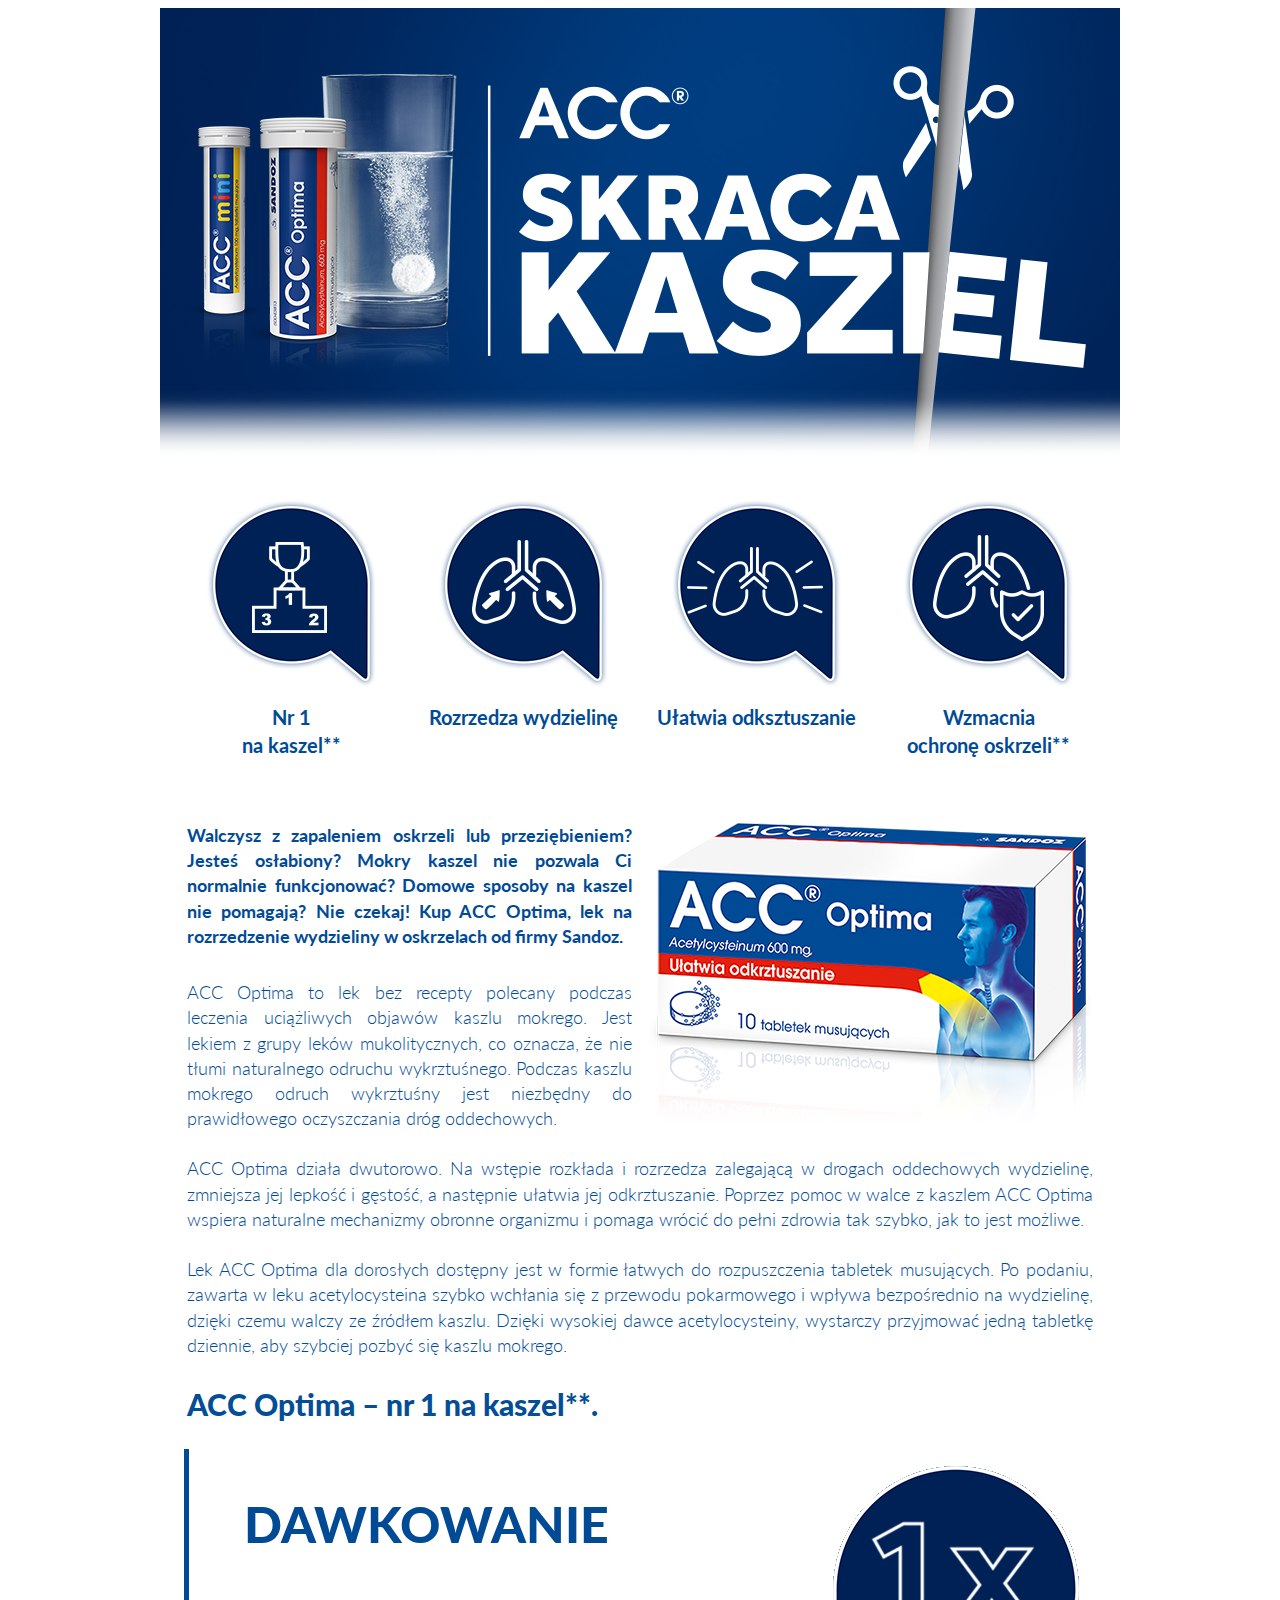
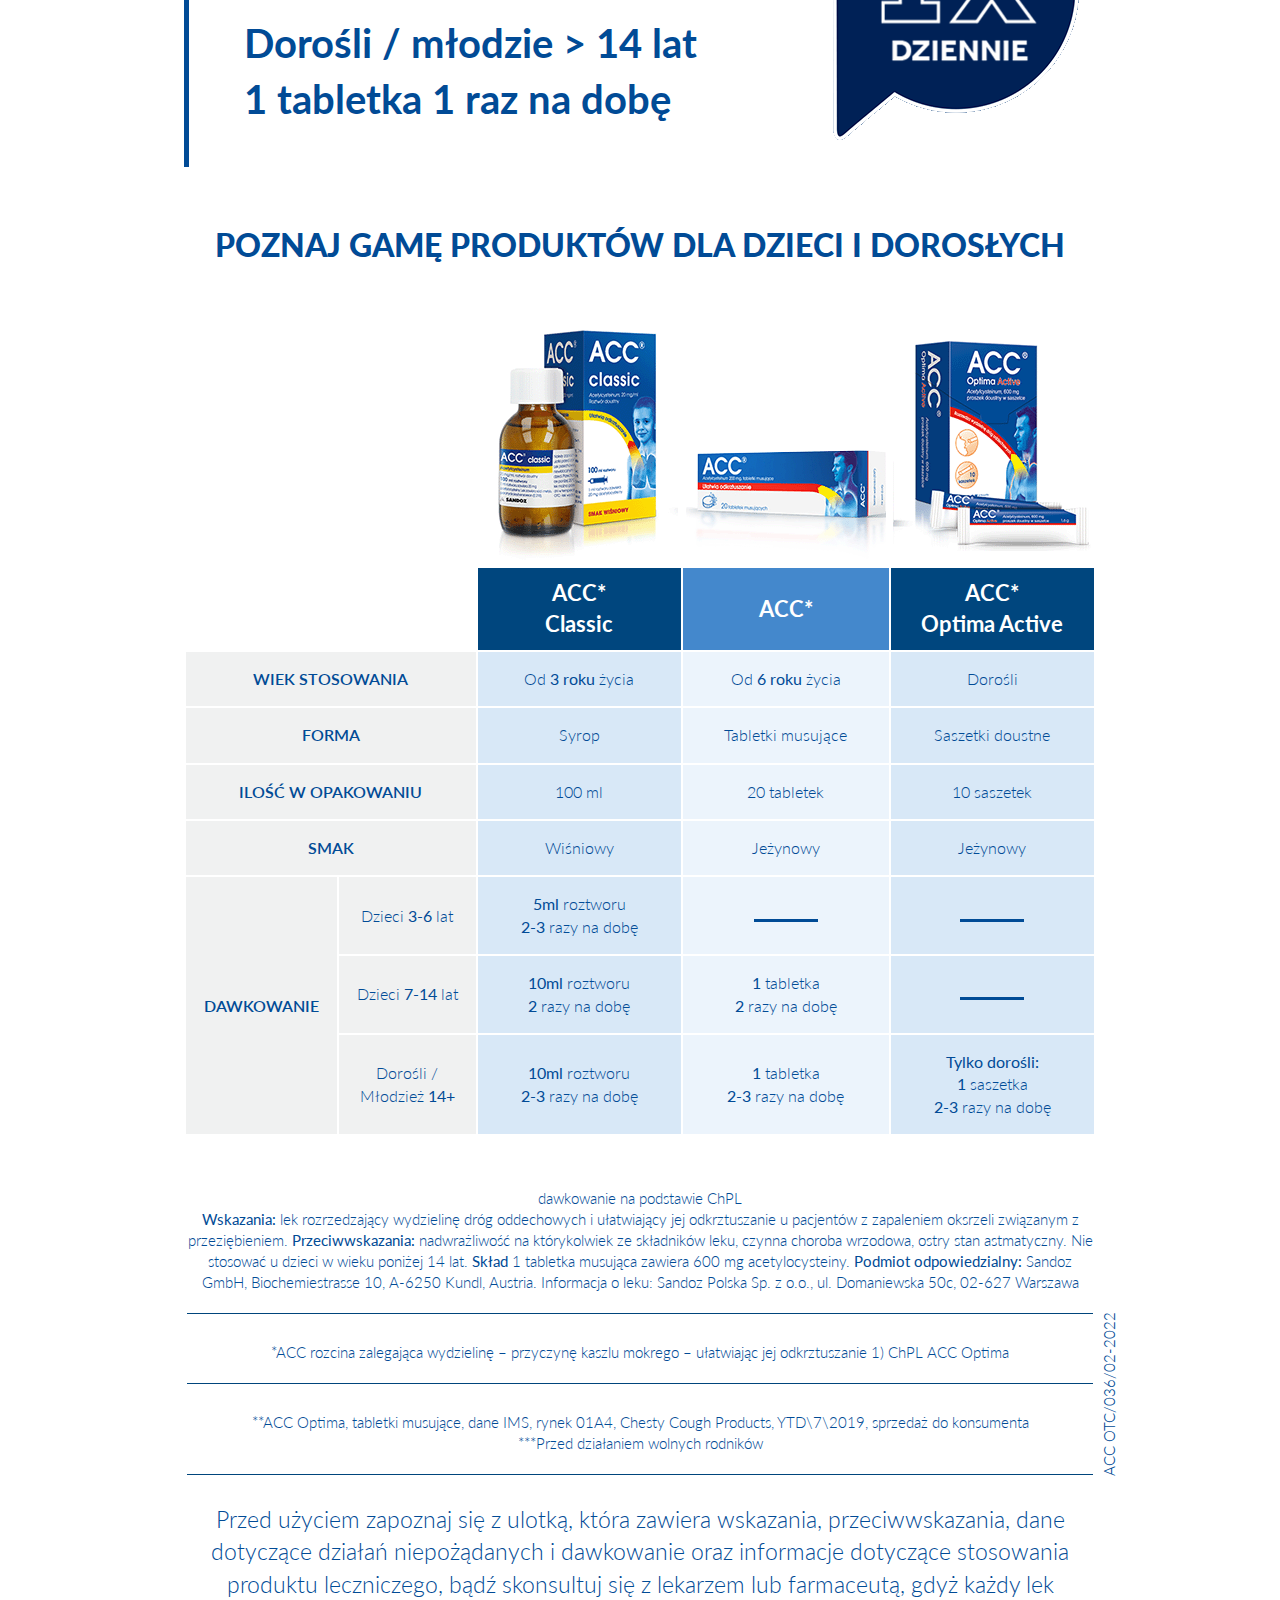
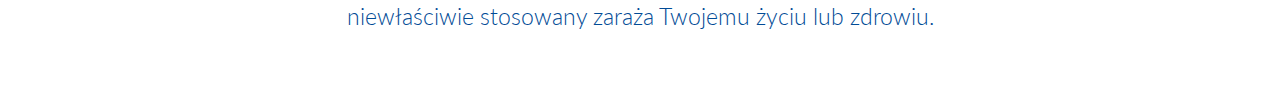
<file: rich-content/sandoz/acc/index.html>
<!DOCTYPE html>
<html lang="pl">
  <head>
    <meta charset="UTF-8" />
    <meta name="viewport" content="width=device-width, initial-scale=1.0" />
    <title>ACC</title>
    <link rel="preconnect" href="https://fonts.gstatic.com" />
    <link
      href="https://fonts.googleapis.com/css2?family=Lato:ital,wght@0,300;0,700;0,900;1,300;1,700&display=swap"
      rel="stylesheet"
    />
    <link rel="stylesheet" href="/rich-content/sandoz/acc/assets/css/style.css" />
  </head>
  <body>
    <div class="es-acc" id="es-acc">
      <div class="es-kv">
        <div class="es-kv__banner">
          <img
            src="/rich-content/sandoz/acc/assets/img/kv-mobile.png"
            alt="ACC skraca kaszel"
            class="es-kv__img es-kv__img--mobile"
          />
          <img
            src="/rich-content/sandoz/acc/assets/img/kv.png"
            alt="ACC skraca kaszel"
            class="es-kv__img es-kv__img--desktop"
          />
        </div>
      </div>

      <div class="es-features">
        <div class="es-features__container">
          <div class="es-features__feature es-feature">
            <div class="es-feature__icon">
              <img src="/rich-content/sandoz/acc/assets/img/icon-1.png" alt="" class="es-feature__img" />
            </div>
            <p class="es-feature__text">Nr 1<br>na kaszel**</p>
          </div>
          <div class="es-features__feature">
            <div class="es-feature__icon">
              <img src="/rich-content/sandoz/acc/assets/img/icon-2.png" alt="" class="es-feature__img" />
            </div>
            <p class="es-feature__text">Rozrzedza wydzielinę</p>
          </div>
          <div class="es-features__feature">
            <div class="es-feature__icon">
              <img src="/rich-content/sandoz/acc/assets/img/icon-3.png" alt="" class="es-feature__img" />
            </div>
            <p class="es-feature__text">Ułatwia odksztuszanie</p>
          </div>
          <div class="es-features__feature">
            <div class="es-feature__icon">
              <img src="/rich-content/sandoz/acc/assets/img/icon-4.png" alt="" class="es-feature__img" />
            </div>
            <p class="es-feature__text">Wzmacnia <br> ochronę oskrzeli**</p>
          </div>
        </div>
      </div>

      <div class="es-info">
        <div class="es-info__container">
          <div class="es-info__packshot">
            <img src="/rich-content/sandoz/acc/assets/img/packshot.png" alt="" class="es-info__img" />
          </div>
          <p class="es-info__text es-info__text--aside">
            <strong
              >Walczysz z zapaleniem oskrzeli lub przeziębieniem? Jesteś osłabiony? Mokry kaszel nie pozwala Ci 
              normalnie funkcjonować? Domowe sposoby na kaszel nie pomagają? Nie czekaj! Kup ACC Optima, lek 
              na rozrzedzenie wydzieliny w oskrzelach od firmy Sandoz.
               </strong><br />
               ACC Optima to lek bez recepty polecany podczas leczenia uciążliwych objawów kaszlu mokrego. Jest
                lekiem z grupy leków mukolitycznych, co oznacza, że nie tłumi naturalnego odruchu wykrztuśnego.
                 Podczas kaszlu mokrego odruch wykrztuśny jest niezbędny do prawidłowego oczyszczania dróg 
                 oddechowych. 
            <br /><br />
          </p>
        </div>
        <p class="es-info__text">
          ACC Optima działa dwutorowo. Na wstępie rozkłada i rozrzedza zalegającą w drogach oddechowych
           wydzielinę, zmniejsza jej lepkość i gęstość, a następnie ułatwia jej odkrztuszanie. Poprzez
            pomoc w walce z kaszlem ACC Optima wspiera naturalne mechanizmy obronne organizmu i pomaga
             wrócić do pełni zdrowia tak szybko, jak to jest możliwe.<br /><br />

          Lek ACC Optima dla dorosłych dostępny jest w formie łatwych do rozpuszczenia tabletek 
          musujących. Po podaniu, zawarta w leku acetylocysteina szybko wchłania się z przewodu 
          pokarmowego i wpływa bezpośrednio na wydzielinę, dzięki czemu walczy ze źródłem kaszlu. 
          Dzięki wysokiej dawce acetylocysteiny, wystarczy przyjmować jedną tabletkę dziennie, aby 
          szybciej pozbyć się kaszlu mokrego.<br /><br />
          
          <span>ACC Optima – nr 1 na kaszel**.</span>
        </p>
      </div>

      <div class="es-dose">
        <div class="es-dose__container">
          <div class="es-dose__text">
            <p><strong>Dawkowanie</strong><br />
              Dorośli / młodzie > 14 lat <br />
              1 tabletka 1 raz na dobę
            </p>
          </div>
          <div class="es-dose_img">
            <img src="/rich-content/sandoz/acc/assets/img/dose.png" alt="" class="es-info__img" />
          </div>
        </div>
      </div>

      <div class="es-table">
        <h2 class="es-table__title">Poznaj gamę produktów dla dzieci i dorosłych</h2>
        <table class="es-table__table">
          <thead class="es-table__head">
            <tr class="es-table__tr">
              <th colspan="2" class="es-table__th-empty"></th>
              <th class="es-table__th-empty">
                <img src="/rich-content/sandoz/acc/assets/img/classic.png" alt="ACC Classic">
              </th>
              <th class="es-table__th-empty">
                <img src="/rich-content/sandoz/acc/assets/img/acc.png" alt="ACC">
              </th>
              <th class="es-table__th-empty">
                <img src="/rich-content/sandoz/acc/assets/img/optima-active.png" alt="ACC Optima Active">
              </th>
            </tr>
            <tr class="es-table__tr">
              <th colspan="2" class="es-table__th-empty"></th>
              <th class="es-table__th">ACC*<br /> Classic</th>
              <th class="es-table__th es-table__th-middle">ACC*</th>
              <th class="es-table__th">ACC*<br />Optima Active</th>
            </tr>
          </thead>
          <tbody class="es-table__body">
            <tr class="es-table__tr">
              <td colspan="2" class="es-table__td es-table__td-firstcol">
                <span>Wiek stosowania</span>
              </td>
              <td class="es-table__td es-table__td-odd">Od <strong>3 roku</strong> życia</td>
              <td class="es-table__td es-table__td-even">Od <strong>6 roku</strong> życia</td>
              <td class="es-table__td es-table__td-odd">Dorośli</td>
            </tr>
            <tr class="es-table__tr">
              <td colspan="2" class="es-table__td es-table__td-firstcol">
                <span>Forma</span>
              </td>
              <td class="es-table__td es-table__td-odd">Syrop</td>
              <td class="es-table__td es-table__td-even">Tabletki musujące</td>
              <td class="es-table__td es-table__td-odd">Saszetki doustne</td>
            </tr>
            <tr class="es-table__tr">
              <td colspan="2" class="es-table__td es-table__td-firstcol">
                <span>Ilość w opakowaniu</span>
              </td>
              <td class="es-table__td es-table__td-odd">100 ml</td>
              <td class="es-table__td es-table__td-even">20 tabletek</td>
              <td class="es-table__td es-table__td-odd">10 saszetek</td>
            </tr>
            <tr class="es-table__tr">
              <td colspan="2" class="es-table__td es-table__td-firstcol">
                <span>Smak</span>
              </td>
              <td class="es-table__td es-table__td-odd">Wiśniowy</td>
              <td class="es-table__td es-table__td-even">Jeżynowy</td>
              <td class="es-table__td es-table__td-odd">Jeżynowy</td>
            </tr>
            <tr class="es-table__tr">
              <td rowspan="3" class="es-table__td es-table__td-firstcol">
                <span>Dawkowanie</span>
              </td>
              <td class="es-table__td es-table__td-firstcol">Dzieci <strong>3-6</strong> lat</td>
              <td class="es-table__td es-table__td-odd">
                <strong>5ml</strong> roztworu<br />
                <strong>2-3</strong> razy na dobę
              </td>
              <td class="es-table__td es-table__td-even">
                <img src="/rich-content/sandoz/acc/assets/img/line-table.png" alt="">
              </td>
              <td class="es-table__td es-table__td-odd">
                <img src="/rich-content/sandoz/acc/assets/img/line-table.png" alt="">
              </td>
            </tr>
            <tr class="es-table__tr">
              <td class="es-table__td es-table__td-firstcol">Dzieci <strong>7-14</strong> lat</td>
              <td class="es-table__td es-table__td-odd">
                <strong>10ml</strong> roztworu<br />
                <strong>2</strong> razy na dobę</td>
              <td class="es-table__td es-table__td-even">
                <strong>1</strong> tabletka<br />
                <strong>2</strong> razy na dobę</td>
              <td class="es-table__td es-table__td-odd">
                <img src="/rich-content/sandoz/acc/assets/img/line-table.png" alt="">
              </td>
            </tr>
            <tr class="es-table__tr">
              <td class="es-table__td es-table__td-firstcol">Dorośli /<br /> Młodzież <strong>14+</strong></td>
              <td class="es-table__td es-table__td-odd">
                <strong>10ml</strong> roztworu<br />
                <strong>2-3</strong> razy na dobę</td>
              <td class="es-table__td es-table__td-even">
                <strong>1</strong> tabletka<br />
                <strong>2-3</strong> razy na dobę</td>
              <td class="es-table__td es-table__td-odd">
                <strong>Tylko dorośli:</strong><br />
                <strong>1</strong> saszetka<br />
                <strong>2-3</strong> razy na dobę</td>
            </tr>
          </tbody>
        </table>
      </div>

      <div class="es-long">
        <div class="es-long__container">
          <p class="es-long__text">
            dawkowanie na podstawie ChPL<br />
          <strong>Wskazania:</strong> lek rozrzedzający wydzielinę dróg oddechowych i ułatwiający jej odkrztuszanie u pacjentów z zapaleniem oksrzeli związanym 
          z przeziębieniem. <strong>Przeciwwskazania:</strong> nadwrażliwość na którykolwiek ze składników leku, czynna choroba wrzodowa, ostry stan astmatyczny. Nie stosować u dzieci w wieku poniżej 14 lat. <strong>Skład</strong> 1 tabletka musująca zawiera 600 mg acetylocysteiny. <strong>Podmiot odpowiedzialny:</strong> Sandoz GmbH, Biochemiestrasse 10, A-6250 Kundl, Austria. Informacja o leku: Sandoz Polska Sp. z o.o., ul. Domaniewska 50c, 02-627 Warszawa
          </p>
          <p class="es-long__text">*ACC rozcina zalegająca wydzielinę – przyczynę   kaszlu mokrego – ułatwiając jej odkrztuszanie 1) ChPL ACC Optima</p>
          <p class="es-long__text">
            **ACC Optima, tabletki musujące, dane IMS, rynek 01A4, Chesty Cough Products, YTD\7\2019, sprzedaż do konsumenta<br /> ***Przed działaniem wolnych rodników
          </p>
          <p class="es-long__text-last">
            Przed użyciem zapoznaj się z ulotką, która zawiera wskazania, przeciwwskazania, dane dotyczące działań niepożądanych i dawkowanie oraz informacje dotyczące stosowania produktu leczniczego, bądź skonsultuj się z lekarzem lub farmaceutą, gdyż każdy lek niewłaściwie stosowany zaraża Twojemu życiu lub zdrowiu.
          </p>
        </div>
      </div>

      <div class="es-signature">
        <p class="es-signature__text">ACC OTC/036/02-2022</p>
      </div>
    </div>
  </body>
</html>
</file>
<file: rich-content/sandoz/acc/assets/css/style.css>
#es-acc.es-acc {
  font-family: "Lato", sans-serif;
  font-weight: 300;
  font-size: 16px;
  line-height: 1.4;
  max-width: 960px;
  margin: 0 auto;
  padding: 0;
  overflow: hidden;
  color: #014b96;
  background: #fff;
  position: relative;
}

#es-acc.es-acc .es-kv__img {
  max-width: 100%;
  display: block;
  margin: 0 auto;
  width: 100%;
}

#es-acc.es-acc .es-kv__img--desktop {
  display: none;
}

@media screen and (min-width: 768px) {
  #es-acc.es-acc .es-kv__banner {
    margin-bottom: -14px;
  }
  #es-acc.es-acc .es-kv__img--mobile {
    display: none;
  }
  #es-acc.es-acc .es-kv__img--desktop {
    display: block;
  }
}

#es-acc.es-acc .es-features {
  padding: 0 24px;
  margin-bottom: 64px;
}

#es-acc.es-acc .es-features__container {
  margin: 32px 0;
}

#es-acc.es-acc .es-features .es-feature__img {
  max-width: 100%;
  display: block;
  margin: 0 auto;
  -webkit-transition: -webkit-transform 0.3s ease-in-out;
  transition: -webkit-transform 0.3s ease-in-out;
  transition: transform 0.3s ease-in-out;
  transition: transform 0.3s ease-in-out, -webkit-transform 0.3s ease-in-out;
}

#es-acc.es-acc .es-features .es-feature__img:hover {
  -webkit-transform: scale(1.05);
          transform: scale(1.05);
}

#es-acc.es-acc .es-features .es-feature__text {
  margin: 0;
  padding: 0;
  line-height: inherit;
  color: inherit;
  margin: 16px 0 32px 0;
  font-size: 24px;
  text-align: center;
  font-weight: 700;
}

@media screen and (min-width: 1025px) {
  #es-acc.es-acc .es-features {
    padding: 0 27px;
  }
  #es-acc.es-acc .es-features__container {
    margin: 56px 0;
    display: -webkit-box;
    display: -ms-flexbox;
    display: flex;
    -webkit-box-pack: justify;
        -ms-flex-pack: justify;
            justify-content: space-between;
  }
  #es-acc.es-acc .es-features__feature {
    -webkit-box-flex: 1;
        -ms-flex: 1;
            flex: 1;
  }
  #es-acc.es-acc .es-features__feature:not(:last-child) {
    margin-right: 16px;
  }
  #es-acc.es-acc .es-features .es-feature__text {
    margin: 16px 0 0 0;
  }
}

#es-acc.es-acc .es-info {
  padding: 0 24px;
  margin-bottom: 56px;
}

#es-acc.es-acc .es-info__text {
  margin: 0;
  padding: 0;
  line-height: inherit;
  color: inherit;
  font-size: 18px;
}

#es-acc.es-acc .es-info__text strong {
  font-weight: 700;
  display: block;
  margin-bottom: 6px;
}

#es-acc.es-acc .es-info__text span {
  color: #044d97;
  font-weight: 900;
  font-size: 30px;
}

#es-acc.es-acc .es-info__img {
  max-width: 100%;
  display: block;
  margin: 0 auto;
}

@media screen and (min-width: 1025px) {
  #es-acc.es-acc .es-info__container {
    display: -webkit-box;
    display: -ms-flexbox;
    display: flex;
  }
  #es-acc.es-acc .es-info__text {
    text-align: justify;
  }
  #es-acc.es-acc .es-info__text--aside {
    width: 50%;
    text-align: justify;
    -webkit-box-flex: 1;
        -ms-flex: 1;
            flex: 1;
    -webkit-box-ordinal-group: 2;
        -ms-flex-order: 1;
            order: 1;
  }
  #es-acc.es-acc .es-info__packshot {
    width: 50%;
    margin-top: 0;
    margin-bottom: -56px;
    -webkit-box-flex: 1;
        -ms-flex: 1;
            flex: 1;
    -webkit-box-ordinal-group: 3;
        -ms-flex-order: 2;
            order: 2;
  }
}

@media screen and (min-width: 1025px) {
  #es-acc.es-acc .es-info {
    padding: 0 27px;
    margin-bottom: 24px;
  }
  #es-acc.es-acc .es-info__text--aside strong {
    display: block;
  }
}

#es-acc.es-acc .es-dose {
  padding: 0 24px;
  margin-bottom: 56px;
}

#es-acc.es-acc .es-dose__text {
  margin: 0;
  padding: 0;
  line-height: inherit;
  color: inherit;
}

#es-acc.es-acc .es-dose__img {
  max-width: 100%;
  display: block;
  margin: 0 auto;
}

#es-acc.es-acc .es-dose__text p{
  padding-left: 55px;
  font-size: 40px;
  font-weight: 700;
}
#es-acc.es-acc .es-dose__text strong{
  display: block;
  text-transform: uppercase;
  font-size: 50px;
  font-weight: 900;
}

@media screen and (min-width: 1025px) {
  #es-acc.es-acc .es-dose__container {
    display: -webkit-box;
    display: -ms-flexbox;
    display: flex;
    justify-content: space-between;
  }

  #es-acc.es-acc .es-dose__text {
    width: 60%;
    text-align: left;
    -webkit-box-flex: 1;
        -ms-flex: 1;
            flex: 1;
    border-left: 5px solid #014b96;
  }
  
  #es-acc.es-acc .es-dose__img {
    width: 40%;
    -webkit-box-flex: 1;
        -ms-flex: 1;
            flex: 1;
  }
}

#es-acc.es-acc .es-table {
  padding: 0 24px;
}

#es-acc.es-acc .es-table__title {
  margin: 0;
  padding: 0;
  line-height: inherit;
  color: inherit;
  font-size: 32px;
  text-align: center;
  font-weight: 900;
  margin: 48px 0;
  text-transform: uppercase;
}

#es-acc.es-acc .es-table__title strong {
  font-weight: 700;
  text-transform: uppercase;
}

#es-acc.es-acc .es-table__table {
  width: 100%;
  border-collapse: collapse;
}

#es-acc.es-acc .es-table__head {
  background-color: #00467e;
  color: #fff;
}
#es-acc.es-acc .es-table__head .es-table__th-empty{
  background-color: white;
}

#es-acc.es-acc .es-table__head .es-table__th-middle{
  background-color: #4488cc;
}

#es-acc.es-acc .es-table__th {
  padding: 10px;
  text-align: center;
  border: 2px solid white;
  font-size: 22px;
}

#es-acc.es-acc .es-table__td {
  padding: 16px;
  text-align: center;
  border: 2px solid white;
  font-size: 16px;
}

#es-acc.es-acc .es-table__td-odd {
  background-color: #d8e8f7;
}
#es-acc.es-acc .es-table__td-even {
  background-color: #ecf4fc;
}
#es-acc.es-acc .es-table__td-firstcol {
  background-color: #f0f1f1;
}

#es-acc.es-acc .es-table__th span, #es-acc.es-acc .es-table__td span {
  font-weight: 600;
  text-transform: uppercase;
}

#es-acc.es-acc .es-long {
  padding: 0 24px;
  position: relative;
  z-index: 1;
}

#es-acc.es-acc .es-long__container {
  padding: 32px 0;
}

#es-acc.es-acc .es-long__text {
  margin: 0;
  padding: 20px 0;
  line-height: inherit;
  color: inherit;
  font-size: 15px;
  margin-bottom: 8px;
  border-bottom: 1px solid #00457c;
  text-align: center;
}

#es-acc.es-acc .es-long__text-last {
  margin: 0;
  padding: 20px 0;
  line-height: inherit;
  color: inherit;
  font-size: 23px;
  margin-bottom: 8px;
  text-align: center;
}

@media screen and (min-width: 1025px) {
  #es-acc.es-acc .es-long {
    padding: 0 27px;
  }
}

#es-acc.es-acc .es-signature {
  position: absolute;
  right: 0;
  bottom: 380px;
  -webkit-transform-origin: bottom right;
          transform-origin: bottom right;
  -webkit-transform: rotate(-90deg);
          transform: rotate(-90deg);
}

#es-acc.es-acc .es-signature__text {
  margin: 0;
  padding: 0;
  line-height: inherit;
  color: inherit;
  font-size: 15px;
}
/*# sourceMappingURL=style.css.map */
@media screen and (min-width: 1025px) {
  #es-acc.es-acc .es-features__feature {
      max-width: 23%;
  }
  
  #es-acc.es-acc .es-features .es-feature__text {
      font-size: 20px;
  }
  #es-acc.es-acc .es-info__packshot {
    margin-left: 16px;
  }
}
  
  @media screen and (max-width: 1024px) {
  #es-acc.es-acc .es-table__th, #es-acc.es-acc .es-table__td {
      font-size: 15px;
      padding: 16px;
  }
}
</file>
